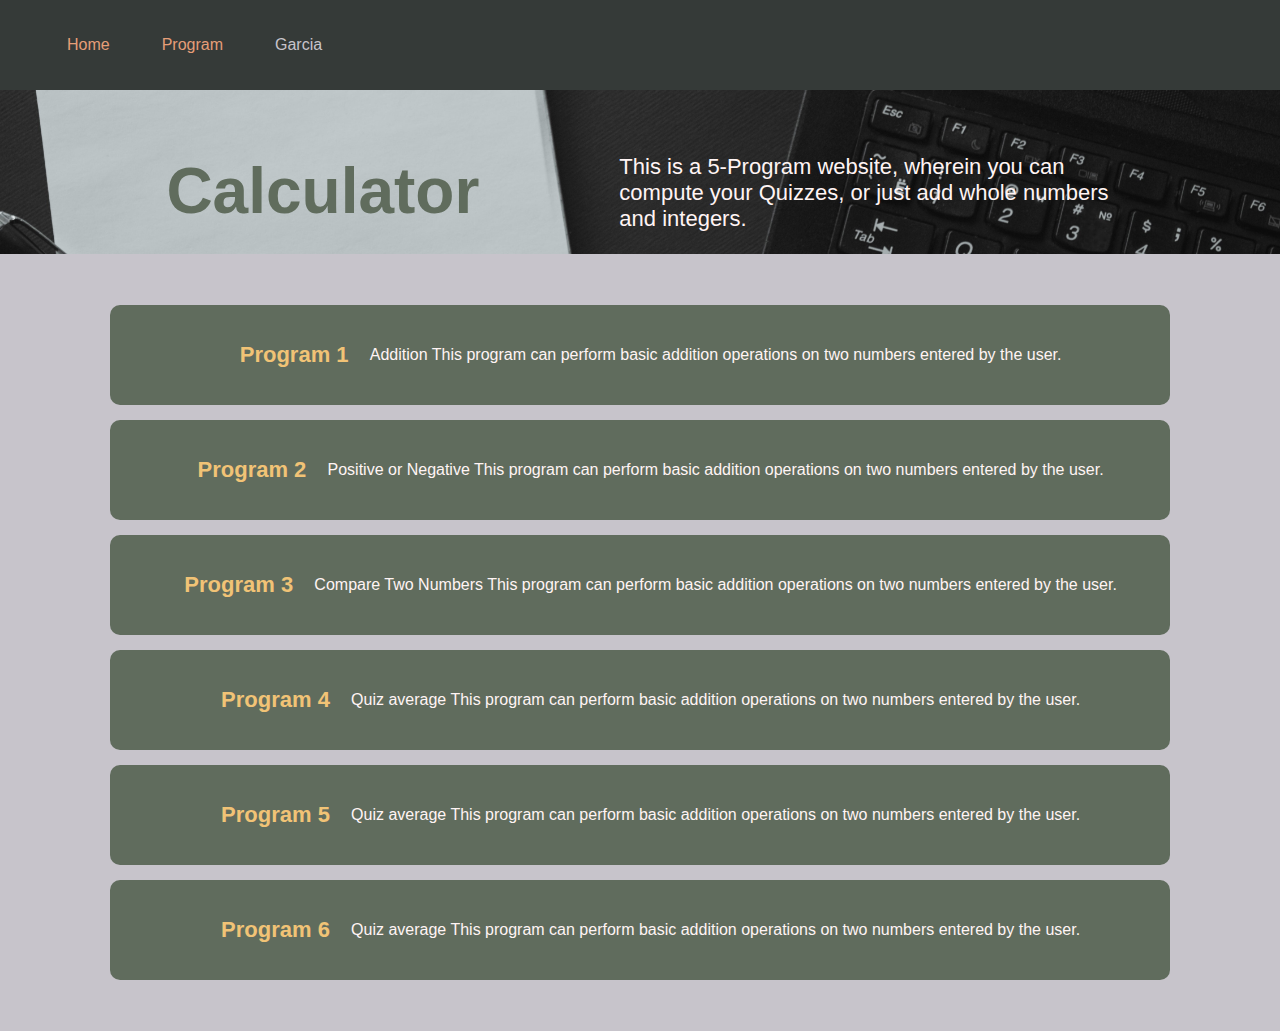
<file: index.html>
<!DOCTYPE html>
<html lang="en">

<head>
    <meta charset="UTF-8">
    <meta name="viewport" content="width=device-width, initial-scale=1.0">
    <title>Document</title>
    <link rel="stylesheet" href="style.css">
</head>

<body>
    <nav>
        <ul>
            <li class="function">
            <li>
                <a href="index.html">
                    Home
                </a>
            </li>

            <li>
                <div class="navv">
                    <a class="option" href="programs.html#section1">
                        Program 1
                    </a>
                    <a class="option" href="programs.html#section2">
                        Program 2
                    </a>
                    <a class="option" href="programs.html#section3">
                        Program 3
                    </a>
                    <a class="option" href="programs.html#section4">
                        Program 4
                    </a>
                    <a class="option" href="programs.html#section5">
                        Program 5
                    </a>
                    <a class="option" href="programs.html#section6">
                        Program 6
                    </a>
                    <a class="option" href="programs.html#section7">
                        Program 7
                    </a>
                    <a class="option" href="programs.html#section8">
                        Program 8
                    </a>
                    <a class="option" href="programs.html#section9">
                        Program 9
                    </a>
                </div>
                <a href="members.html">Program</a>
            </li>
            </li>

            <li class="Garcia">
                Garcia
            </li>
        </ul>
    </nav>

    <div class="mainSection">
        <div class="Container">
            <div class="Info">
                <h1 class="Header">
                    Calculator
                </h1>
                <p>
                    This is a 5-Program website, wherein you can compute your Quizzes, or just add whole numbers and
                    integers.
                </p>
            </div>

            <div class="bottom">

                <div class="cards">
                    <a href="programs.html#section1">
                        <div class="card red">
                            <p class="program">Program 1</p>
                            <p class="description">
                                Addition
                                This program can perform basic addition operations on two numbers entered by the user.
                            </p>

                        </div>
                    </a>
                    <a href="programs.html#section2">
                        <div class="card ">
                            <p class="program">Program 2</p>
                            <p class="description">Positive or Negative
                                This program can perform basic addition operations on two numbers entered by the user.
                            </p>
                        </div>
                    </a>

                    <a href="programs.html#section3">
                        <div class="card">
                            <p class="program">Program 3</p>
                            <p class="description"> Compare Two Numbers This program can perform basic addition operations on two numbers
                                entered by the user.
                            </p>
                        </div>
                    </a>

                    <a href="programs.html#section4">
                        <div class="card ">
                            <p class="program">Program 4</p>
                            <p class="description">Quiz average
                                This program can perform basic addition operations on two numbers entered by the user.
                            </p>
                        </div>
                    </a>
                    <a href="programs.html#section5">
                        <div class="card ">
                            <p class="program">Program 5</p>
                            <p class="description">Quiz average
                                This program can perform basic addition operations on two numbers entered by the user.
                            </p>
                        </div>
                    </a>
                    <a href="programs.html#section6">
                        <div class="card ">
                            <p class="program">Program 6</p>
                            <p class="description">Quiz average
                                This program can perform basic addition operations on two numbers entered by the user.
                            </p>
                        </div>
                    </a>
                </div>


            </div>
        </div>
    </div>

</body>

</html>
</file>
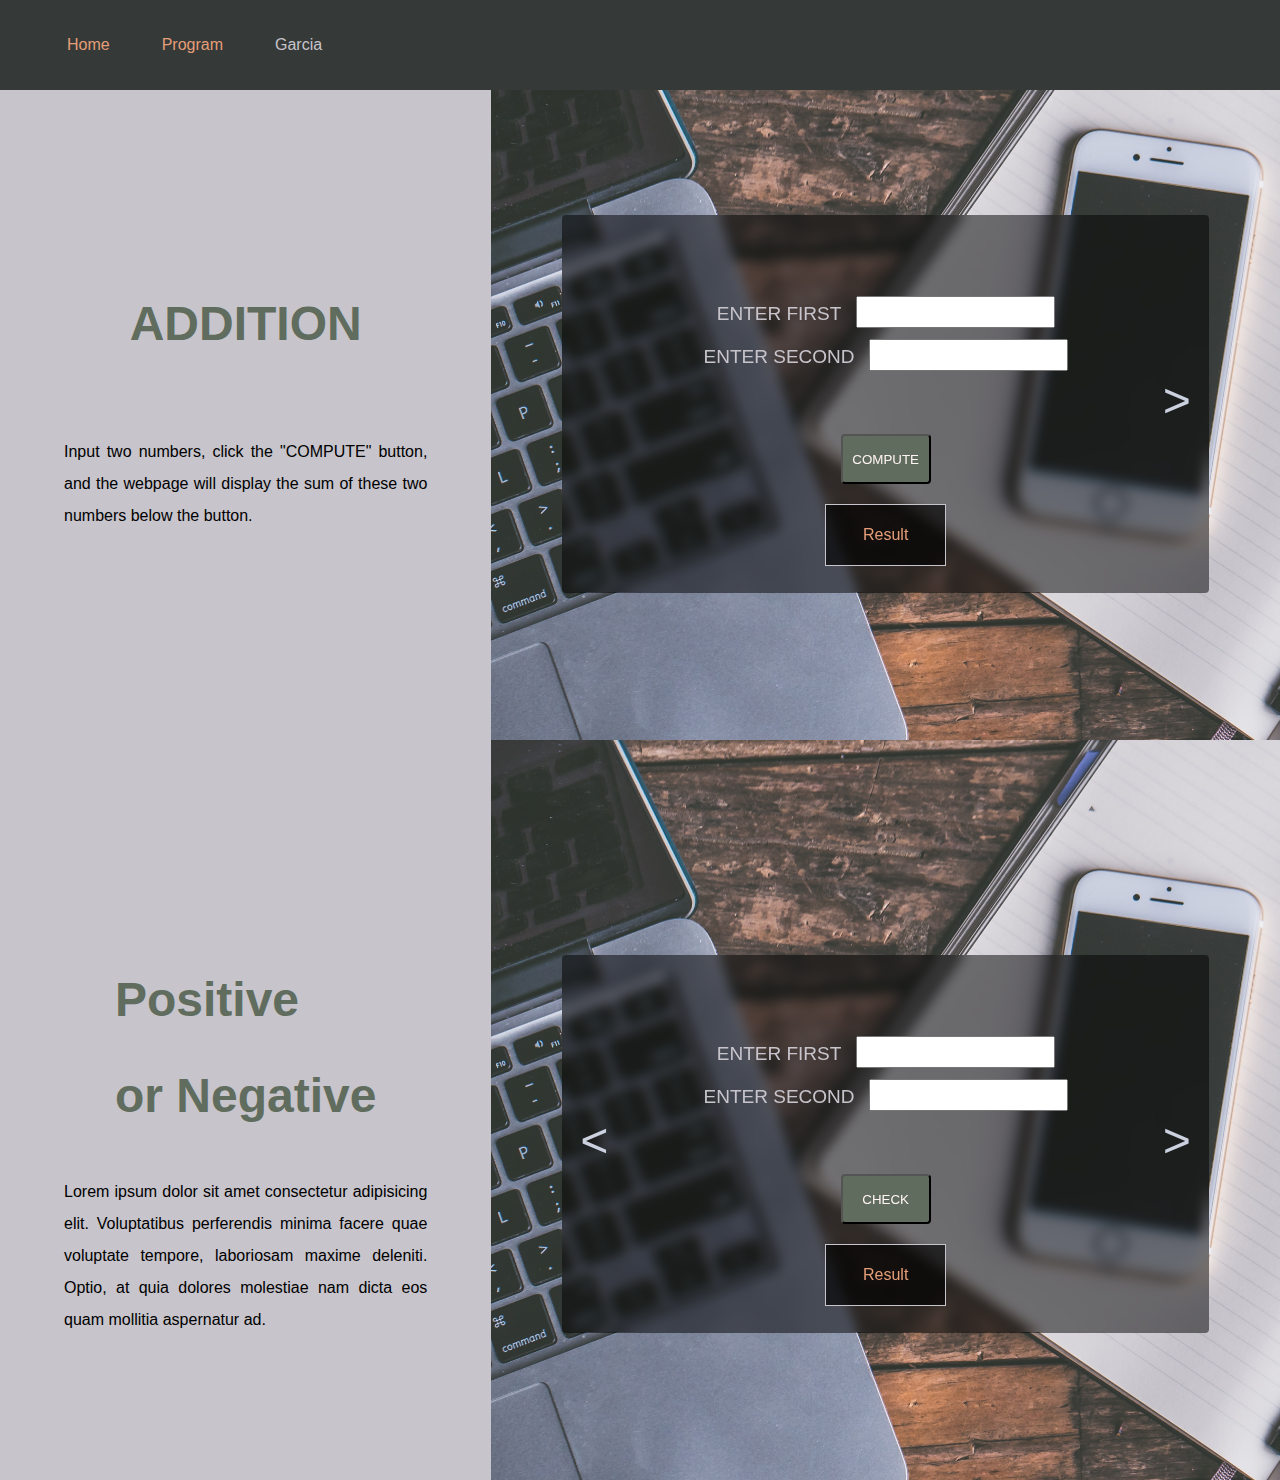
<file: programs.html>
<!DOCTYPE html>
<html lang="en">

<head>
    <meta charset="UTF-8">
    <meta name="viewport" content="width=device-width, initial-scale=1.0">
    <title>Document</title>
    <link rel="stylesheet" href="style.css">
</head>

<body>
    <nav>
        <ul>
            <li class="function">
            <li>
                <a href="index.html">
                    Home
                </a>
            </li>

            <li>
                <div class="navv">
                    <a class="option" href="#section1">
                        Program 1
                    </a>
                    <a class="option" href="#section2">
                        Program 2
                    </a>
                    <a class="option" href="#section3">
                        Program 3
                    </a>
                    <a class="option" href="#section4">
                        Program 4
                    </a>
                    <a class="option" href="#section5">
                        Program 5
                    </a>
                    <a class="option" href="#section6">
                        Program 6
                    </a>
                    <a class="option" href="#section7">
                        Program 7
                    </a>
                    <a class="option" href="#section8">
                        Program 8
                    </a>
                    <a class="option" href="#section9">
                        Program 9
                    </a>
                </div>
                <a href="members.html">Program</a>
            </li>
            </li>

            <li class="Garcia">
                Garcia
            </li>
        </ul>
    </nav>

    <div class="section section1" id="section1">

        <div class="container">
            <div class="info">
                <div>
                    <h1>ADDITION</h1><br /><br />
                </div>
                <div>
                    <p>
                        Input two numbers, click the "COMPUTE" button, and the webpage
                        will display the sum of these two numbers below the button.
                    </p>
                </div>
            </div>

            <div class="rightSide">
                <div class="calculator">
                    <div class="">
                        <div class="form">
                            <label for="num1a">ENTER FIRST</label>
                            <input type="number" id='num1a' /><br />
                            <label for="num2a">ENTER SECOND</label>
                            <input type="number" id='num2a' />
                        </div>
                        <div class="button-result">
                            <button class="button" onclick="addTwoNums()">COMPUTE</button>
                            <div class="answer">
                                <p id='resulta'> Result</p>
                            </div>
                        </div>
                    </div>
                    <a href="#section2">
                        <div class="next"> > </div>
                    </a>
                </div>
            </div>


        </div>
    </div>
    </div>

    <div class="section section2" id="section2">

        <div class="container">
            <div class="info">
                <div>
                    <h1>Positive <br /> or Negative</h1><br />
                </div>
                <div>
                    <p>
                        Lorem ipsum dolor sit amet consectetur adipisicing elit. Voluptatibus perferendis minima facere
                        quae voluptate tempore, laboriosam maxime deleniti. Optio, at quia dolores molestiae nam dicta
                        eos quam mollitia aspernatur ad.
                    </p>
                </div>
            </div>

            <div class=" rightSide">
                <div class="calculator">
                    <a href="#section1">
                        <div class="previous">
                            < </div>
                    </a>
                    <div class="">
                        <div class="form">
                            <label for="num1b">ENTER FIRST</label>
                            <input type="number" id='num1b' /><br />

                            <label for="num2b">ENTER SECOND</label>
                            <input type="number" id='num2b' />
                        </div>
                        <div class="button-result">
                            <button class="button" onclick="checkb()">CHECK</button>
                            <div class="answer">
                                <p id='resultb'>Result</p>
                            </div>
                        </div>
                    </div>
                    <a href="#section3">
                        <div class="next"> > </div>
                    </a>
                </div>

            </div>


        </div>

        <div class="section section3" id="section3">

            <div class="container">
                <div class="info">
                    <div>
                        <h1>Compare Two Numbers</h1><br /><br />
                    </div>
                    <div>
                        <p>
                            This Program can determine which number is greater between the two numbers input
                        </p>
                    </div>
                </div>


                <div class=" rightSide">
                    <div class="calculator">
                        <div class="">
                            <a href="#section2">
                                <div class="previous">
                                    < </div>
                            </a>
                            <div class="form">
                                <label for="num1c">ENTER FIRST</label>
                                <input type="number" id='num1c' /><br />

                                <label for="num2c">ENTER SECOND</label>
                                <input type="number" id='num2c' />
                            </div>

                            <div class="button-result">
                                <button class="button" onclick="compare()">COMPUTE</button>
                                <div class="answer">
                                    <p id='resultc'> Result</p>
                                </div>
                            </div>
                        </div>
                        <a href="#section4">
                            <div class="next"> > </div>
                        </a>
                    </div>


                </div>


            </div>
        </div>

        <div class="section section4" id="section4">

            <div class="container">
                <div class="info">
                    <div>
                        <h1>Average</h1><br /><br />
                    </div>
                    <div>
                        <p>
                            This program can compute a four-quiz average.
                        </p>
                    </div>
                </div>

                <div class=" rightSide">
                    <div class="calculator">
                        <a href="#section3">
                            <div class="previous">
                                < </div>
                        </a>
                        <div class="">
                            <div class="form">
                                <label for="q1">Q1</label>
                                <input type="number" id='q1' /><br />

                                <label for="q2">Q2</label>
                                <input type="number" id='q2' /><br />

                                <label for="q3">Q3</label>
                                <input type="number" id='q3' /><br />

                                <label for="q4">Q4</label>
                                <input type="number" id='q4' />
                            </div>
                            <br />
                            <div class="button-result">
                                <button class="button" onclick="average()">COMPUTE</button>
                                <div class="answer">
                                    <p id='average'> Result</p>
                                </div>
                                <div class="answer">
                                    <p id='resultd'> Remarks</p>
                                </div>
                            </div>
                        </div>
                        <a href="#section5">
                            <div class="next"> > </div>
                        </a>
                    </div>
                </div>
            </div>
        </div>

        <div class="section section5" id="section5">

            <div class="container">
                <div class="info">
                    <p>
                        Lorem ipsum dolor sit amet consectetur adipisicing elit.
                        Labore facilis quasi exercitationem. Atque, ratione?
                        Eveniet in aut perspiciatis officia repudiandae, consequuntur
                        enim,
                        similique obcaecati nesciunt dolores iusto?
                        Quos, id labore.
                    </p>
                </div>

                <div class=" rightSide">
                    <div class="calculator">
                        <a href="#section4">
                            <div class="previous">
                                < </div>
                        </a>
                        <div class="">
                            <div class="form">
                                <label for="num1e"> ENTER 1st </label>
                                <input type="number" id='num1e' /><br />
                                <label for="num2e">ENTER 2nd</label>
                                <input type="number" id='num2e' /><br />
                                <label for="num3e">ENTER 3rd</label>
                                <input type="number" id='num3e' /><br />
                                <label for="num4e">ENTER 4th</label>
                                <input type="number" id='num4e' /><br />
                                <label for="num5e">ENTER 5th</label>
                                <input type="number" id='num5e' /><br /></br>
                            </div>

                            <div class="button-result">
                                <button class="button" onclick="processNumbers()">PROCESS</button>
                                <div class="answer">
                                    <p id='resulte'> Result</p>
                                </div>
                            </div>
                        </div>
                        <a href="#section6">
                            <div class="next"> > </div>
                        </a>
                    </div>
                </div>

            </div>

            <div class="section " id="section6">

                <div class="container">
                    <div class="info">
                        <p>
                            Lorem ipsum dolor sit amet consectetur adipisicing elit.
                            Labore facilis quasi exercitationem. Atque, ratione?
                            Eveniet in aut perspiciatis officia repudiandae, consequuntur
                            enim,
                            similique obcaecati nesciunt dolores iusto?
                            Quos, id labore.
                        </p>
                    </div>

                    <div class=" rightSide">
                        <div class="calculator">
                            <a href="#section5">
                                <div class="previous">
                                    < </div>
                            </a>
                            <div class="">
                                <div class="form">
                                    <label for="name">Enter Name</label></br>
                                    <input type="text" id="name" /><br />

                                    <label for="age">Enter Age</label></br>
                                    <input type="number" id="age" /></br>

                                </div>
                                <div class="button-result">
                                    <button class="button" onclick="checkVote()">CHECK</button>
                                    <div class="answerb">
                                        <p id='resultf'> Result</p>
                                    </div>
                                </div>
                            </div>
                            <a href="#section7">
                                <div class="next"> > </div>
                            </a>
                        </div>
                    </div>

                </div>

                <div class="section " id="section7">

                    <div class="container">
                        <div class="info">
                            <p>
                                Lorem ipsum dolor sit amet consectetur adipisicing elit.
                                Labore facilis quasi exercitationem. Atque, ratione?
                                Eveniet in aut perspiciatis officia repudiandae, consequuntur
                                enim,
                                similique obcaecati nesciunt dolores iusto?
                                Quos, id labore.
                            </p>
                        </div>

                        <div class=" rightSide">
                            <div class="calculator">
                                <a href="#section6">
                                    <div class="previous">
                                        < </div>
                                </a>
                                <div class="">
                                    <div class="form">
                                        <label for="num1g">ENTER FIRST</label>
                                        <input type="number" id='num1g' /><br /></br>

                                        <label for="num2g">ENTER SECOND</label>
                                        <input type="number" id='num2g' /></br>

                                    </div>
                                    <div class="button-result">
                                        <button class="button" onclick="calculate()">CHECK</button>
                                        <div class="answer">
                                            <p id='resultg'> Result</p>
                                        </div>
                                    </div>
                                </div>
                                <a href="#section8">
                                    <div class="next"> > </div>
                                </a>
                            </div>
                        </div>

                    </div>

                    <div class="section " id="section8">

                        <div class="container">
                            <div class="info">
                                <p>
                                    Lorem ipsum dolor sit amet consectetur adipisicing elit.
                                    Labore facilis quasi exercitationem. Atque, ratione?
                                    Eveniet in aut perspiciatis officia repudiandae, consequuntur
                                    enim,
                                    similique obcaecati nesciunt dolores iusto?
                                    Quos, id labore.
                                </p>
                            </div>

                            <div class=" rightSide">
                                <div class="calculator">
                                    <a href="#section7">
                                        <div class="previous">
                                            < </div>
                                    </a>
                                    <div class="">
                                        <div class="form">
                                            <label for="num1g">ENTER FIRST</label>
                                            <input type="number" id='num1h' /><br /></br>

                                            <label for="num2g">ENTER SECOND</label>
                                            <input type="number" id='num2h' /></br>

                                        </div>
                                        <div class="button-result">
                                            <button class="button" onclick="check()">CHECK</button>
                                            <div class="answerb">
                                                <p id='resulth'> Result</p>
                                            </div>
                                        </div>
                                    </div>
                                    <a href="#section9">
                                        <div class="next"> > </div>
                                    </a>
                                </div>
                            </div>

                        </div>
                        <div class="section " id="section9">

                            <div class="container">
                                <div class="info">
                                    <p>
                                        Lorem ipsum dolor sit amet consectetur adipisicing elit.
                                        Labore facilis quasi exercitationem. Atque, ratione?
                                        Eveniet in aut perspiciatis officia repudiandae, consequuntur
                                        enim,
                                        similique obcaecati nesciunt dolores iusto?
                                        Quos, id labore.
                                    </p>
                                </div>

                                <div class=" rightSide">
                                    <div class="calculator">
                                        <a href="#section8">
                                            <div class="previous">
                                                < </div>
                                        </a>
                                        <div class="">
                                            <div class="form">
                                                <label for="numCorrect">ENTER NUMBER OF CORRECT ANSWERS</label><br>
                                                <input type="number" id='numCorrect' /><br>
                                        
                                                <label for="numItems">ENTER NUMBER OF ITEMS</label><br>
                                                <input type="number" id='numItems' />
                                            </div>
                                            <div class="button-result">
                                                <button class="button" onclick="computeGrade()">CHECK</button>
                                                <div class="answerb">
                                                    <p id='resulti'> Result</p>
                                                </div>
                                            </div>
                                        </div>
                                    </div>
                                </div>

                            </div>

</body>
<!-- PROGRAM 1 -->
<script>
    function addTwoNums() {
        var A = parseFloat(document.getElementById('num1a').value);
        var B = parseFloat(document.getElementById('num2a').value);
        var resulta = A + B;
        document.getElementById('resulta').innerHTML = resulta;
    }

</script>

<!-- PROGRAM 2 -->

<script>
    function checkb() {
        var A = parseFloat(document.getElementById('num1b').value);
        var B = parseFloat(document.getElementById('num2b').value);
        var resultb = A + B;

        var resultElement = document.getElementById('resultb');

        if (resultb > 0) {
            resultElement.innerHTML = 'POSITIVE';
        }
        else if (resultb < 0) {
            resultElement.innerHTML = 'NEGATIVE';
        }
        else {
            resultElement.innerHTML = 'ZERO';
        }
    }
</script>

<!-- PROGRAM 3 -->
<script>
    function compare() {
        var A = parseFloat(document.getElementById('num1c').value);
        var B = parseFloat(document.getElementById('num2c').value);
        var resultc = A + B;

        var resultcElement = document.getElementById('resultc');

        if (A > B) {
            resultcElement.innerHTML = '1st > 2nd';
        }
        else if (A < B) {
            resultcElement.innerHTML = '1st < 2nd';
        }
        else {
            resultcElement.innerHTML = '1st = 2nd';
        }
    }
</script>

<!-- PROGRAM 4 -->
<script>
    function average() {
        var A = parseFloat(document.getElementById('q1').value);
        var B = parseFloat(document.getElementById('q2').value);
        var C = parseFloat(document.getElementById('q3').value);
        var D = parseFloat(document.getElementById('q4').value);
        var average = (A + B + C + D) / 4;
        document.getElementById('average').innerHTML = average;

        if (average >= 75) {
            (document.getElementById('resultd').innerHTML = 'Pasado');
        } else {
            (document.getElementById('resultd').innerHTML = 'Bagsak');
        }
    }
</script>

<!-- PROGRAM 5 -->
<script>
    function processNumbers() {
        var A = parseFloat(document.getElementById('num1e').value);
        var B = parseFloat(document.getElementById('num2e').value);
        var C = parseFloat(document.getElementById('num3e').value);
        var D = parseFloat(document.getElementById('num4e').value);
        var E = parseFloat(document.getElementById('num5e').value);

        if (C > A) {
            var resulte = C * A * B * D * E;
            document.getElementById('resulte').innerHTML = 'Result: ' + resulte;
        } else if (A > B) {
            var resulte = D * E;
            document.getElementById('resulte').innerHTML = 'Result: ' + resulte;
        } else {
            document.getElementById('resulte').innerHTML = 'Bye';
        }
    }
</script>

<!-- PROGRAM 6 -->

<script>
    function checkVote() {
        var name = document.getElementById('name').value;
        var age = parseInt(document.getElementById('age').value);

        if (isNaN(age)) {
            document.getElementById('resultf').innerHTML = 'Invalid age input. Please enter a valid age.';
        } else {
            if (age >= 18 && age < 100) {
                document.getElementById('resultf').innerHTML = `Hello ${name}, you are allowed to vote!`;
            } else if (age < 18) {
                document.getElementById('resultf').innerHTML = 'Sorry, you are not ready to vote.';
            } else {
                document.getElementById('resultf').innerHTML = `Sorry ${name}, you are not allowed to vote because you are 100 years old or older.`;
            }
        }
    }
</script>

<!-- PROGRAM7 -->
<script>
    function calculate() {
        var a = parseFloat(document.getElementById('num1g').value);
        var b = parseFloat(document.getElementById('num2g').value);
        var resultElement = document.getElementById('resultg');
        var answer;

        if (a === b) {
            answer = a - b;
        } else if (a > b) {
            answer = a + b;
        } else {
            answer = a * b;
        }

        resultElement.innerHTML = 'ANSWER: ' + answer;
    }
</script>

<!-- PROGRAM 8 -->
<script>
    function check() {
        var A = parseFloat(document.getElementById('num1h').value);
        var B = parseFloat(document.getElementById('num2h').value);
        var resulth = A / B;

        var resultElement = document.getElementById('resulth');

        if (resulth % 2 === 0) {
            resultElement.innerHTML = 'ANSWER: ' + resulth + ' (EVEN)';
        } else {
            resultElement.innerHTML = 'ANSWER: ' + resulth + ' (ODD)';
        }
    }
</script>
<!-- PROGRAM 9 -->
<script>
    function computeGrade() {
        var numOfCorrect = parseFloat(document.getElementById('numCorrect').value);
        var numOfItems = parseFloat(document.getElementById('numItems').value);

        if (numOfCorrect < 0 || numOfItems <= 0 || numOfCorrect > numOfItems || numOfCorrect > 100) {
            document.getElementById('resulti').innerHTML = "Invalid input. Please enter valid values.";
            return;
        }

        var egrade = (numOfCorrect / numOfItems) * 60 + 40;
        var grade = '';

        if (egrade >= 75 && egrade <= 80) {
            grade = "NOT BAD";
        } else if (egrade >= 81 && egrade <= 85) {
            grade = "GOOD";
        } else if (egrade >= 86 && egrade <= 90) {
            grade = "VERY GOOD";
        } else if (egrade >= 91 && egrade <= 95) {
            grade = "WITTY TO";
        } else if (egrade >= 96 && egrade <= 100) {
            grade = "WELCOME SA NEXT LEVEL";
        } else {
            grade = "SORRY, KULANG PA SA EFFORT...";
        }

        document.getElementById('resulti').innerHTML = "Grade: " + grade + " (" + egrade + ")";
    }
</script>
</html>
</file>
<file: style.css>
* {
    margin: 0;
    padding: 0;
    font-family: Verdana, Geneva, Tahoma, sans-serif;
}
.Garcia{
    right: 0px;
}

body {
    background-color: #353a38;
    scroll-snap-type: x mandatory;
}

nav {
    background-color: #353a38;
    /* width: 100%; */
    z-index: 1;
    position: fixed;
    width: 100%;
    height: 10%;
    display: flex;
    align-items: center;
}

ul {
    /* padding: 12px; */
    display: flex;

}
li{
    color: #c7c4cb;
    padding: 20px;
    margin-right: 12px;
    list-style-type: none;
}
a{
    color: #e69e78;
    text-decoration: none;
}
a:hover{
    color: #c7c4cb;
    transition: .9s;
}
.function {
    margin-right: 2%;
    display: flex;
    color: #FFF4F4;

}

.function li {
    padding-top: 12px;
    padding-bottom: 12px;
}

.function a {
    color: #FFF4F4;
}

.function li a:hover {
    color: #F1C376;
    transition: 0.8s;
}

.navv {
    display: none;
    position: absolute;
    top: 60px;
    left: 145px;
    background-color: #606C5D;
    box-shadow: 0px 8px 16px 0px rgba(0, 0, 0, 0.2);
    z-index: 1;
}

.navv a {
    color: #FFF4F4;
    padding: 10px;
    text-decoration: none;
    display: block;
    transition: 0.8s;
}
.navv .option:hover{
    color: #e69e78;
}
li:hover .navv {
    display: block;
}

/* .container{
    width: 80%;
    background-color: #5B9A8B;
    text-align: center;
} */

.Header{
    margin-left: 13%;

    font-size: 4em;
    color: #606C5D;
    font-family:Verdana, Geneva, Tahoma, sans-serif;
}

.mainSection{
    /* height: 680px; */
    /* overflow-y: scroll; */
}

.section{
    height:740px ;
    overflow: hidden;
}

.container {
    width: 100%;
    line-height: 2;
    display: flex;
    /* background-color: #445069; */
}
.Info{
    background-color: #c7c4cb;
    background-image: url('blacklaptop.jpg');
    background-size: cover;
    color: #353a38;
    width: 100%;
    display: flex;
    justify-content: space-evenly;
    padding-top: 12%;
    height: 100px;
}
.Info p{
    font-family:'Lucida Sans', 'Lucida Sans Regular', 'Lucida Grande', 'Lucida Sans Unicode', Geneva, Verdana, sans-serif;
    font-weight:lighter;
    color: #FFF4F4;
    font-size: 22px;
    margin-left: 140px;
    margin-right: 140px;
}
.info {
    height: 680px;
    width: 55%;
    padding: 5%;
    background-color: #c7c4cb;
    display: flex;
    flex-direction: column;
    justify-content: center; 
    align-items: center;
    text-align: justify;
    /* background-image: url([data-uri]); */

}   
.info h1{
    color: #606C5D;
    font-size:3em;
}
.content{
    background-color: #000000a9;
    backdrop-filter: blur(6px);
    color: #FFF4F4;
    display: flex;
    border-radius: 4px;
    font-size: 13px;
    margin-bottom: 4%;
    /* padding-right: 4%; */
    width: 80%;
    /* width: 800px; */
    text-align: justify;
}

.cards {
    width: 90%;
    display: flex;
    flex-direction: column;
    gap: 15px;
  }
/*   
  .cards .red {
    background-color: #f43f5e;
  }
  
  .cards .blue {
    background-color: #3b82f6;
  }
  
  .cards .green {
    background-color: #22c55e;
  }
   */
  .cards .card {
    background-color: #606C5D;
    display: flex;
    align-items: center;
    justify-content: center;
    text-align: center;
    height: 100px;
    border-radius: 10px;
    color: white;
    cursor: pointer;
    transition: 400ms;
  }
  
  .cards .card p.program {
    font-size: 22px;
    font-weight: 700;
    color: #F1C376;
    text-align:left;
    margin: 2%  ;
  }
  
  .cards .card p.description {
    color: #FFF4F4;
    font-size: 1em;
    display: flex;
    align-items: center;
  }
  .cards a .card:hover {

    .description{
        color: #353a38; 
     }
    transform: scale(1.01, 1.01);
    
    background-color: #FFF4F4;
  }
  
  .cards:hover > a .card:not(:hover) {
    background-color: #353a38;
    filter: blur(3px);
    transform: scale(0.9, 0.9);
  }
  
.bottom{
    background-color: #c7c4cb;
    padding: 4%;
    display: flex;
    flex-direction: row;
    justify-content: center;
}

.rightSide {
    background-image: url('phoneLaptopNotebookBg.jpg');
    background-size: cover;
    /* background-color: #9A3B3B; */
    width: 100%;
    font-family: 'Gill Sans', 'Gill Sans MT', Calibri, 'Trebuchet MS', sans-serif;
    display: flex;
    flex-direction: column;
    align-items: center;    
    justify-content: center;
    /* box-shadow:  20px 12px 40px #2d2828 inset; */
    padding-left: 5%;
    padding-right: 5%;
    /* padding-right: 12%; */
}
.calculator{
    width: 90%;
    padding: 4%;
    background-color: #0000007f;
    backdrop-filter: blur(6px);
    border-radius: 4px;
    text-align: center;
    font-family: 'Gill Sans', 'Gill Sans MT', Calibri, 'Trebuchet MS', sans-serif;
    display: flex;
    flex-direction: column;
}
.calculator{
    color: #c7c4cb;
}
.form{
    text-align: center;
    margin: 9%;
}
.button-result{
    display: flex;
    flex-direction: column;
    gap: 20px;
    align-items: center;    
}
.direction-row{
    /* display: flex; */
    /* flex-direction: row; */
    /* height: 80%; */
}
.direction-column{
    display: flex;
    flex-direction: column;
}
label{
    font-size: 19px;
}
input{
    margin-left: 2%;
    margin-bottom: 2%;
    height:15%;
    width: 40%;
    font-size: 24px;
}
.button{
    background-color: #606C5D    ;
    color: #FFF4F4;
    height: 50px;
    width: 90px;
    border-radius: 4px;
}
.button:hover{
    background-color: #353a38;
    transition: .4s;    
}

.previous{
    color: #cbd1df;
    font-family: 'Courier New', Courier, monospace;
    display: flex;
    justify-content: center;
    align-items: center;
    font-size: 3em;
    width: 10%;
    height: 100%;
    position: absolute;
    z-index: -1;
    top: 0;
    left: 0;
}

.previous:hover{
    z-index: 2;
    color: #e69e78;
    transition: .8s;
    background: linear-gradient(270deg, rgba(23,22,21,0) 0%, rgba(23,22,21,0.47951680672268904) 100%);   
}

.next{
    
    z-index: 2;
    color: #cbd1df;
    font-family: 'Courier New', Courier, monospace;
    display: flex;
    justify-content: center;
    align-items: center;
    font-size: 3em;
    height: 100%;
    position: absolute;
    width: 10%;
    top: 0;
    right: 0;
    z-index: -1;
}

.next:hover{
    color: #e69e78;
    z-index: 2;
    transition: .8s;
    /* background: rgb(23,22,21); */
    background: linear-gradient(90deg, rgba(23,22,21,0) 0%, rgba(23,22,21,0.47951680672268904) 100%);
    /* animation-delay: 2s; */
}
.answer{
    background-color: #000000a9;
    color: #e69e78;
    border: solid 1px #c7c4cb;
    justify-content: center;
    display: flex;
    align-items: center;
    width: 20%;
    height: 60px;
}
.answerb{
    background-color: #000000a9;
    color: #e69e78;
    border: solid 1px #c7c4cb;
    justify-content: center;
    display: flex;
    align-items: center;
    width: 40%;
    height: 80px;
}

.content:hover{
    box-shadow: 4px 4px 14px 4px #232a3a;
    scale: 1.001;
    transition: 0.4s;
}
.content a:hover{
color: #F1C376;
}

/* Garcia */
</file>
